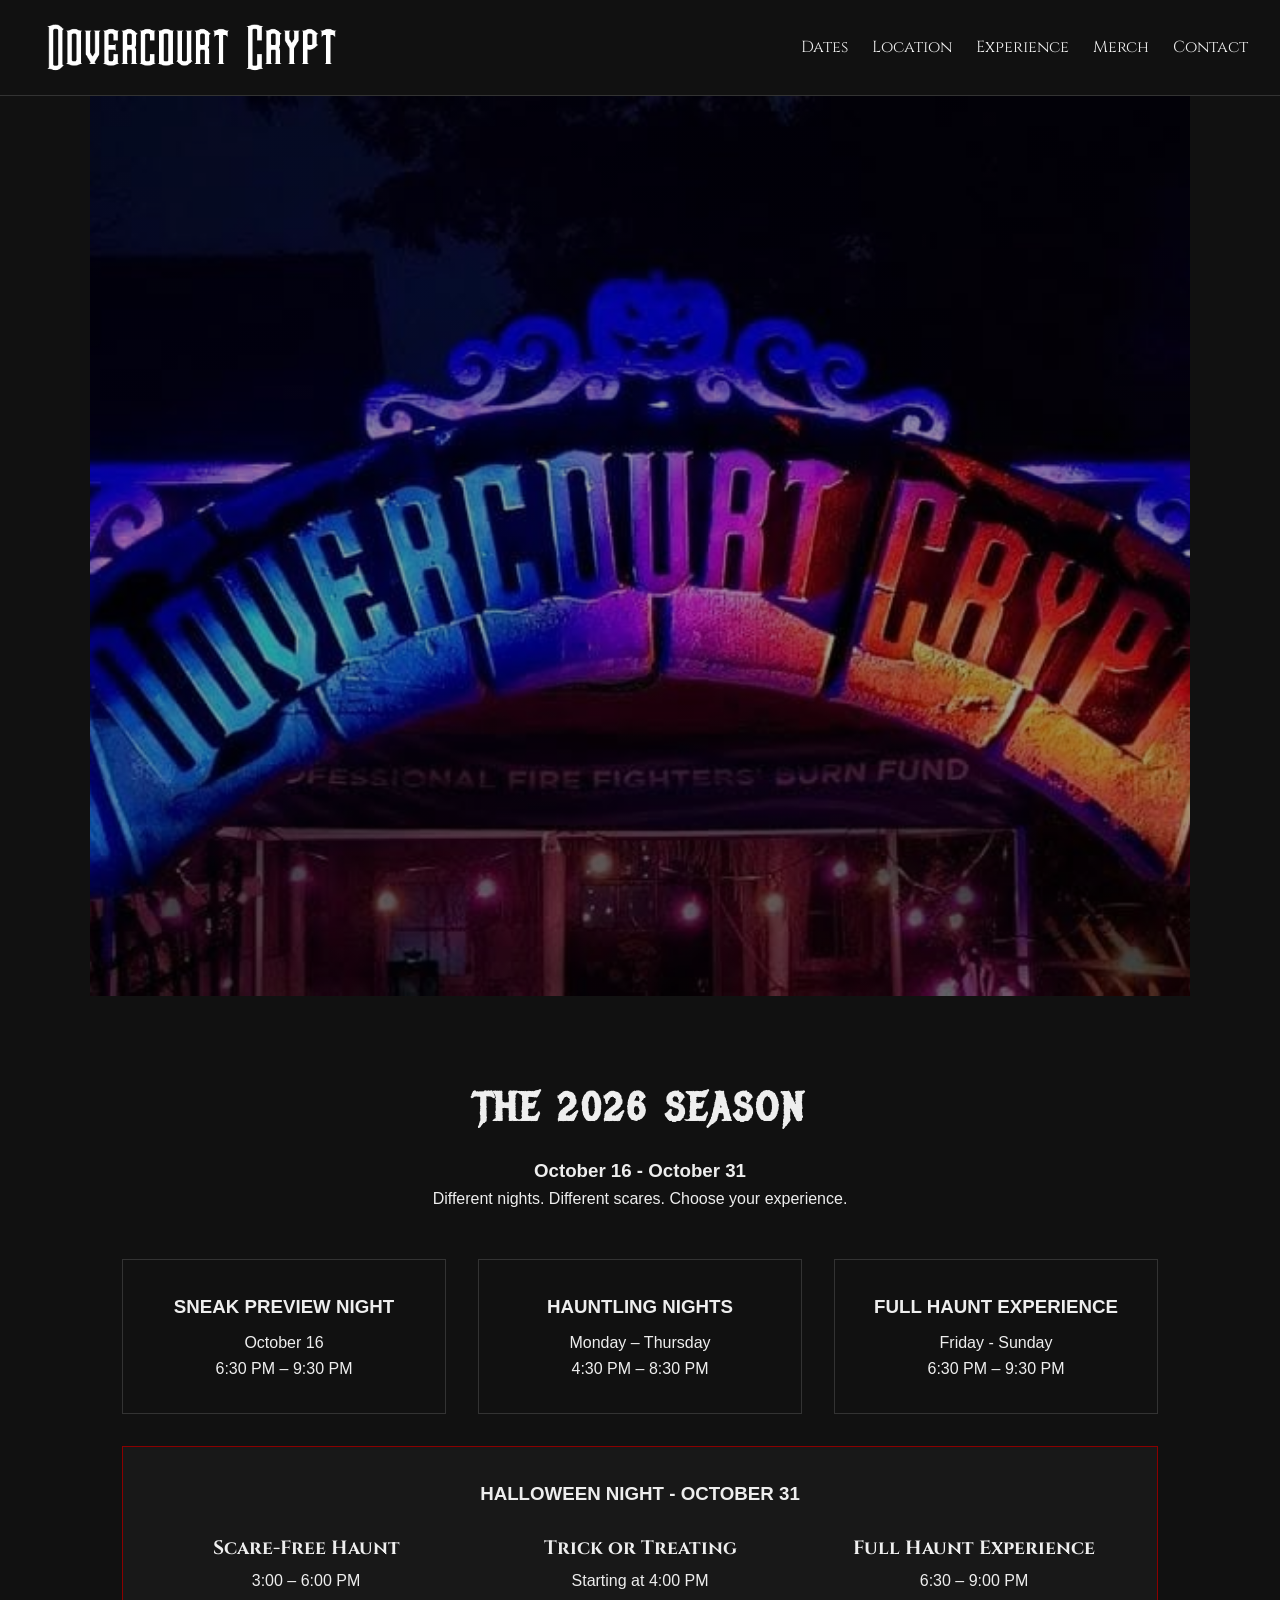
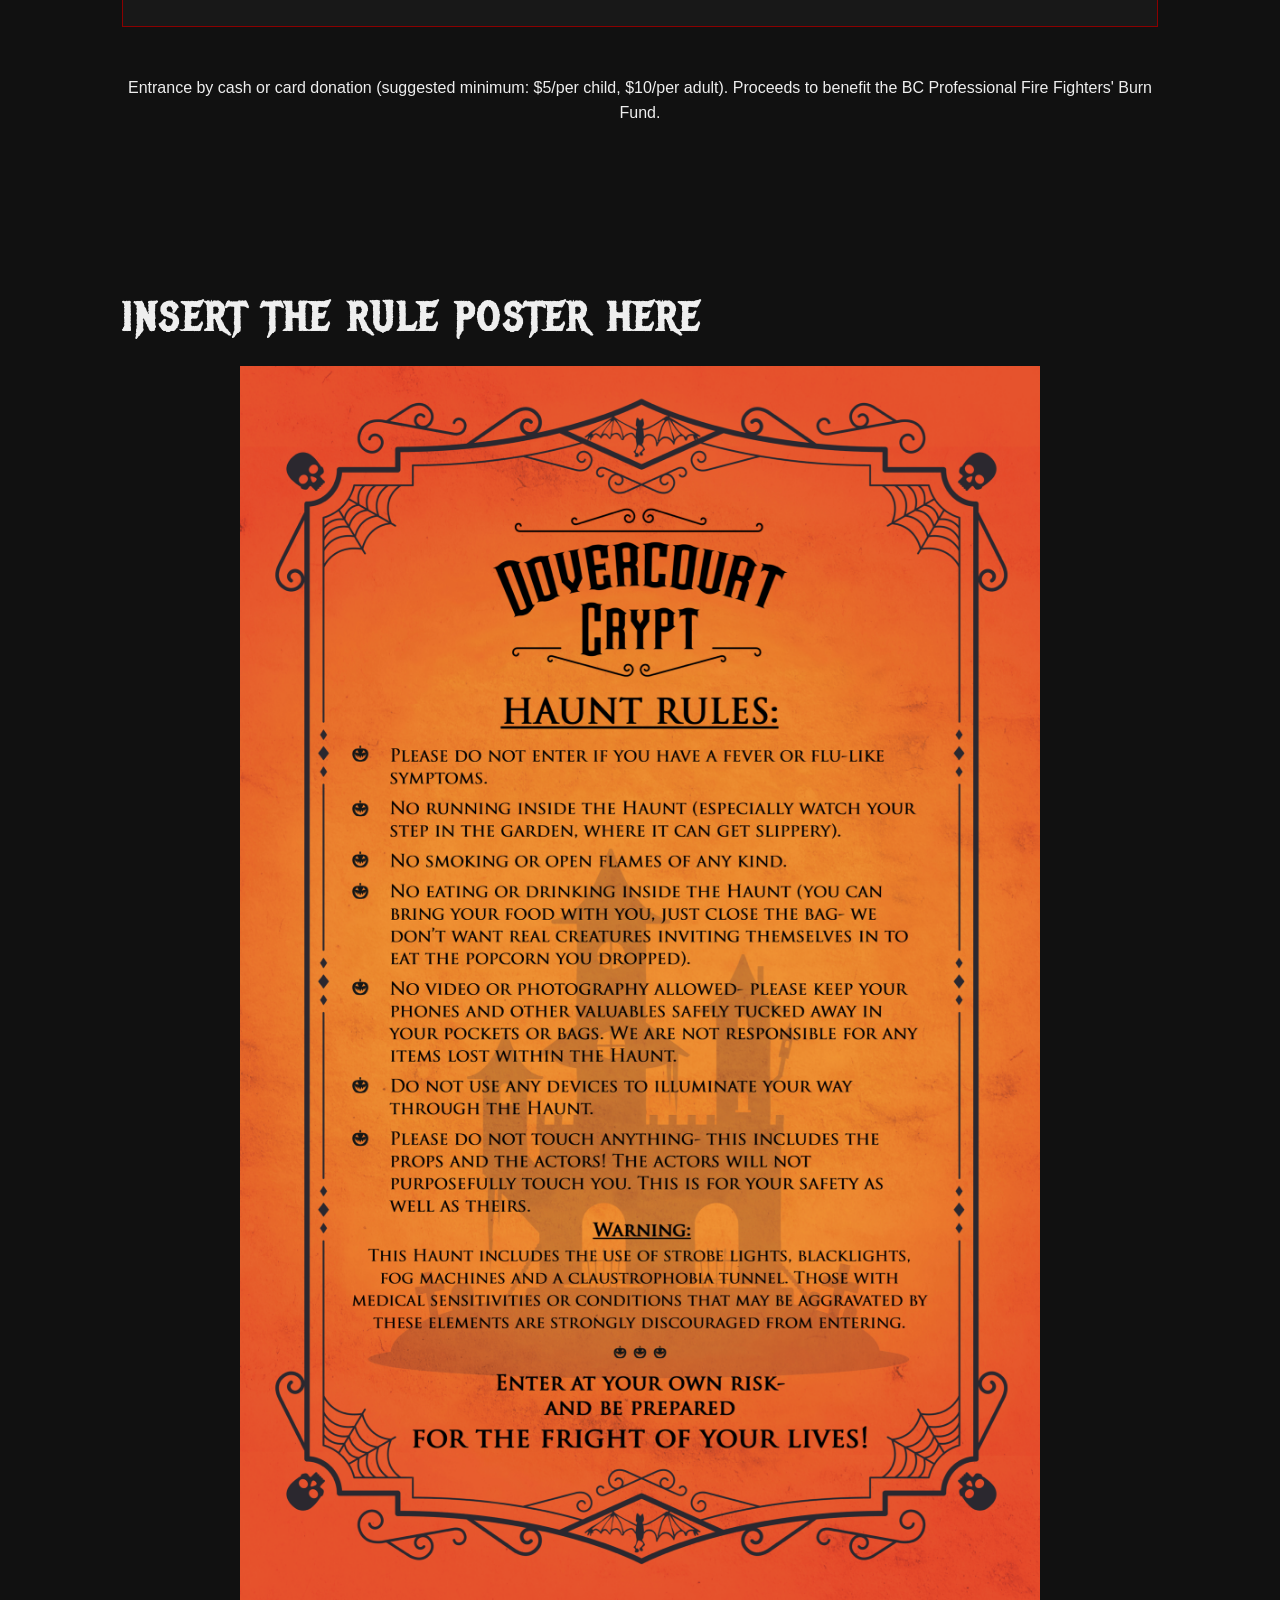
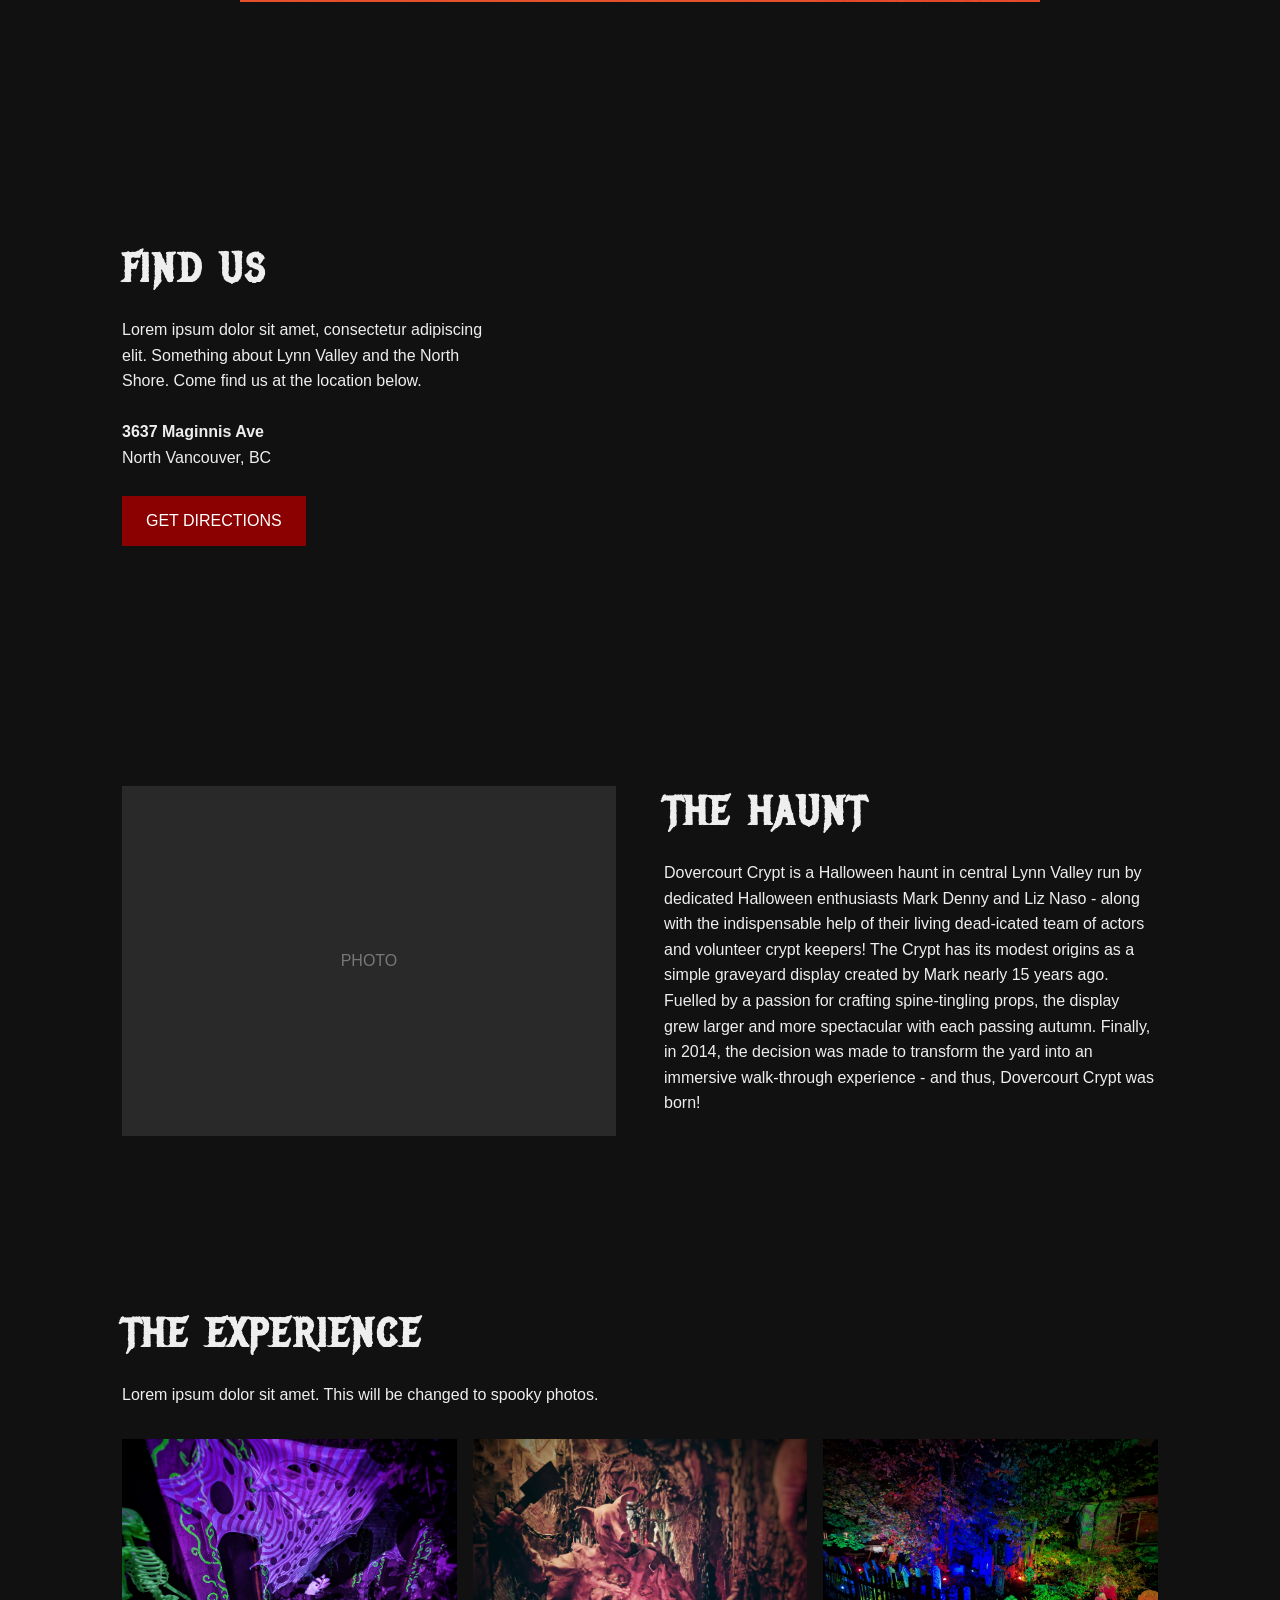
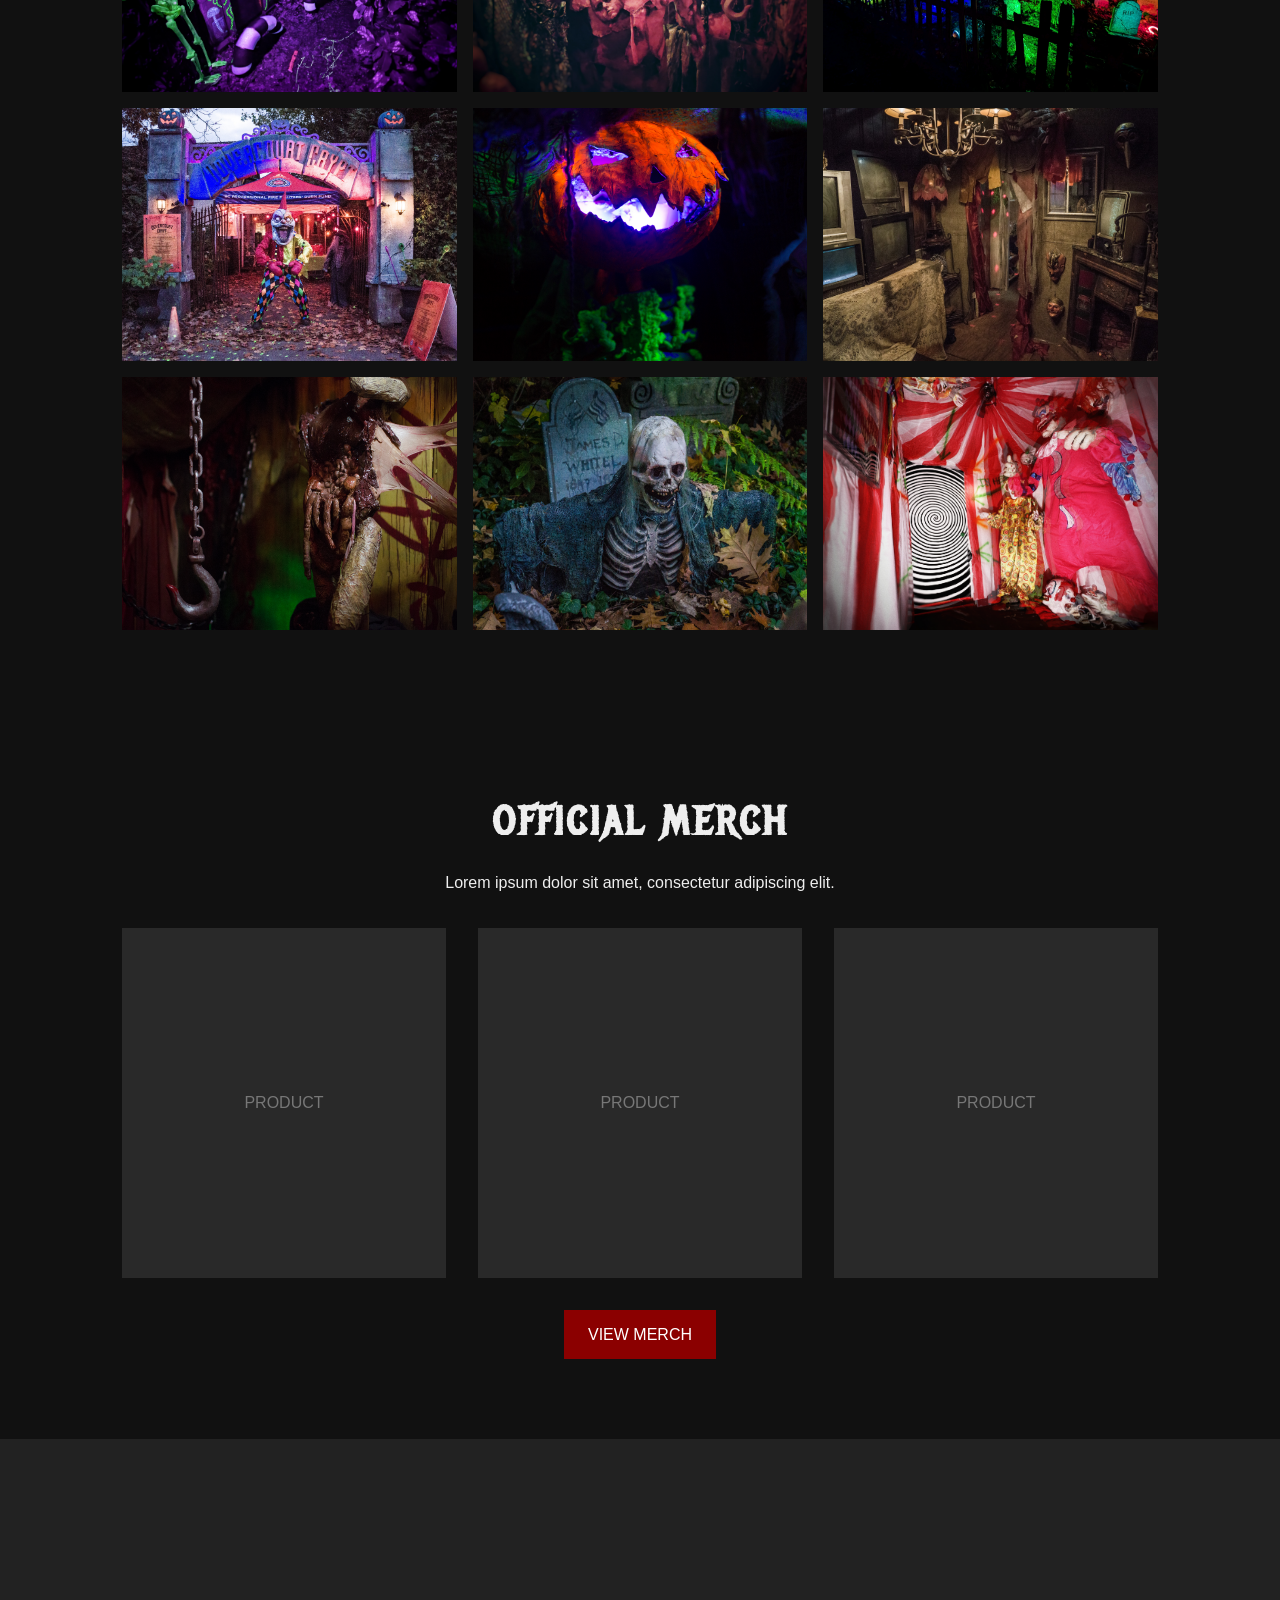
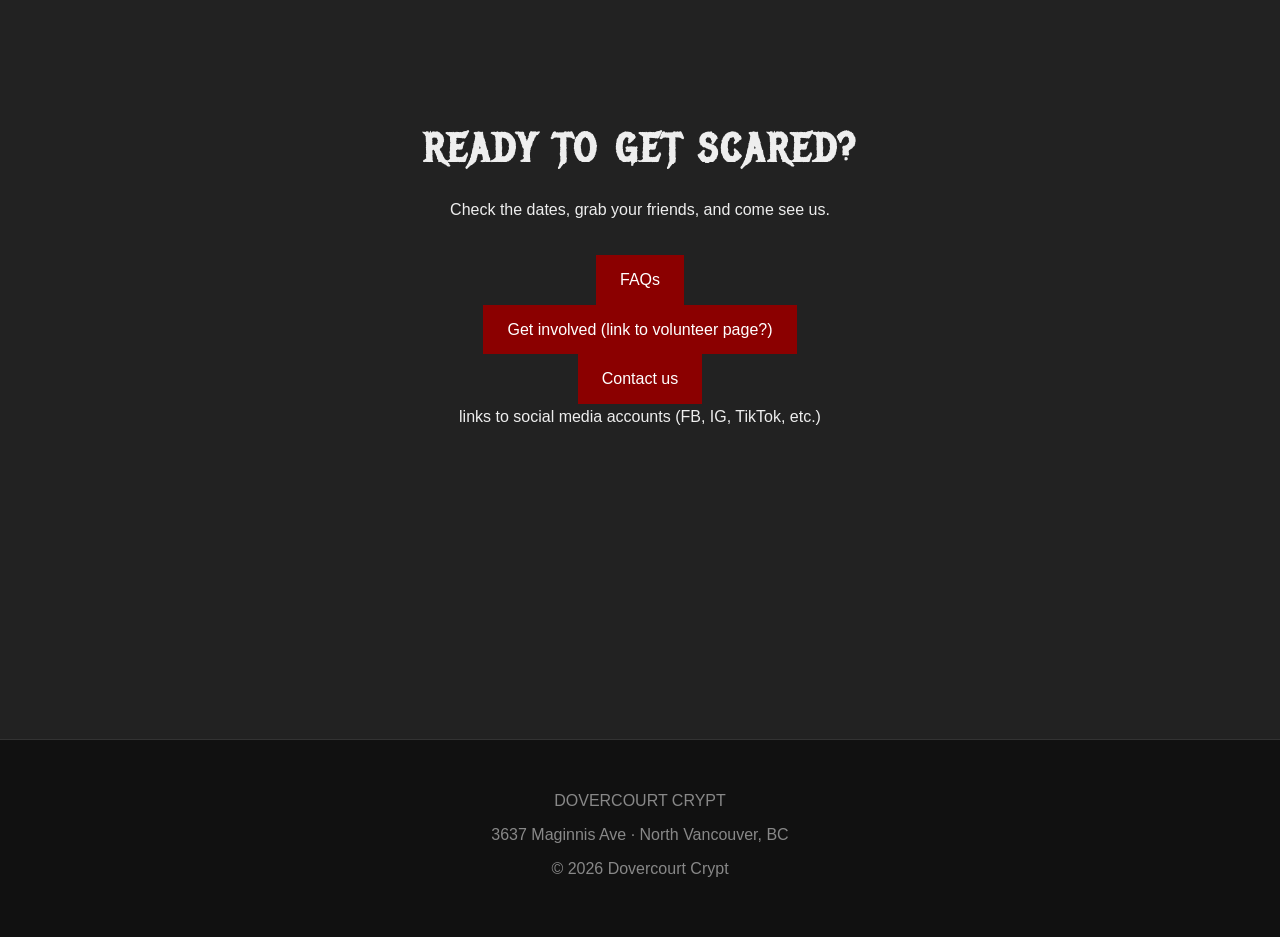
<file: index.html>
<!DOCTYPE html>
<html lang="en">

<head>
    <meta charset="UTF-8">
    <meta name="viewport" content="width=device-width, initial-scale=1.0">

    <title>Dovercourt Crypt</title>
    <link rel="preconnect" href="https://fonts.googleapis.com">
    <link rel="preconnect" href="https://fonts.gstatic.com" crossorigin>
    <link href="https://fonts.googleapis.com/css2?family=Cinzel:wght@400..900&family=Metal+Mania&display=swap"
        rel="stylesheet">
    <link rel="stylesheet" href="style.css">
    <script src="script.js" defer></script>
</head>

<body>

    <!-- NAVIGATION -->
    <header>
        <div class="logo">
            <img src="assets/logos/Dovercourt Crypt Logo (Straight).png" alt="Dovercourt Crypt Logo">
        </div>

        <nav>
            <a href="#dates">Dates</a>
            <a href="#location">Location</a>
            <a href="#experience">Experience</a>
            <a href="#merch">Merch</a>
            <a href="contact.html">Contact</a>
        </nav>
    </header>


    <main>

        <!-- HERO -->
        <section class="hero">
            <!-- <h1>ENTER IF YOU DARE</h1>

            <p>
                Lorem ipsum dolor sit amet, consectetur adipiscing elit.
                Something terrifying awaits you in the darkness.
            </p>

            <a href="#dates" class="button">
                PLAN YOUR VISIT
            </a> -->
        </section>


        <!-- BASIC INFO -->
        <section class="info" id="dates">

            <h2>THE 2026 SEASON</h2>
            <h3>October 16 - October 31</h3>

            <p>
                Different nights. Different scares. Choose your experience.
            </p>

            <div class="info-grid">

                <div class="info-card">
                    <h3>SNEAK PREVIEW NIGHT</h3>
                    <p>October 16</p>
                    <p>6:30 PM – 9:30 PM</p>
                </div>

                <div class="info-card">
                    <h3>HAUNTLING NIGHTS</h3>
                    <p>Monday – Thursday</p>
                    <p>4:30 PM – 8:30 PM</p>
                </div>

                <div class="info-card">
                    <h3>FULL HAUNT EXPERIENCE</h3>
                    <p>Friday - Sunday</p>
                    <p>6:30 PM – 9:30 PM</p>
                </div>

                <div class="info-card-extended">
                    <h3>HALLOWEEN NIGHT - OCTOBER 31</h3>
                    <div class="halloween-schedule">
                        <div>
                            <strong>Scare-Free Haunt</strong>
                            <p>3:00 – 6:00 PM</p>
                        </div>

                        <div>
                            <strong>Trick or Treating</strong>
                            <p>Starting at 4:00 PM</p>
                        </div>

                        <div>
                            <strong>Full Haunt Experience</strong>
                            <p>6:30 – 9:00 PM</p>
                        </div>
                    </div>
                </div>
            </div>

            <p>
                Entrance by cash or card donation (suggested minimum: $5/per child, $10/per adult). Proceeds to benefit the BC Professional Fire Fighters' Burn Fund.
            </p>
        </section>

        <!-- RULES -->
        <section id="rules" class="rules">
            <div>
                <h2>INSERT THE RULE POSTER HERE</h2>
                <img src="assets/Haunt Rules Poster.png" title="Dovercourt Crypt House Rules">
            </div>
        </section>


        <!-- LOCATION -->
        <section id="location" class="location">

            <div>
                <h2>FIND US</h2>

                <p>
                    Lorem ipsum dolor sit amet, consectetur adipiscing elit. Something about Lynn Valley and the North
                    Shore.
                    Come find us at the location below.
                </p>

                <br>

                <p>
                    <strong>3637 Maginnis Ave</strong><br>
                    North Vancouver, BC
                </p>

                <br>

                <a href="https://www.google.com/maps/search/?api=1&query=Dovercourt%20Crypt" class="button">
                    GET DIRECTIONS
                </a>
            </div>

            <div class="">
                <iframe
                    src="https://www.google.com/maps/embed?pb=!1m18!1m12!1m3!1d2599.519228030212!2d-123.03753512338581!3d49.34232036652907!2m3!1f0!2f0!3f0!3m2!1i1024!2i768!4f13.1!3m3!1m2!1s0x54867b00262c3829%3A0x7e2547073161b3d8!2sDovercourt%20Crypt!5e0!3m2!1sen!2sca!4v1790557096757!5m2!1sen!2sca"
                    width="600" height="450" style="border:0;" allowfullscreen="" loading="lazy"
                    referrerpolicy="strict-origin-when-cross-origin"></iframe>
            </div>

        </section>


        <!-- ABOUT -->
        <section class="about">

            <div class="placeholder-image">
                PHOTO
            </div>

            <div>
                <h2>THE HAUNT</h2>

                <p>
                    Dovercourt Crypt is a Halloween haunt in central Lynn Valley run by dedicated Halloween enthusiasts
                    Mark Denny and Liz Naso - along with the indispensable help of their living dead-icated team of
                    actors and volunteer crypt keepers!
                    The Crypt has its modest origins as a simple graveyard display created by Mark nearly 15 years ago.
                    Fuelled by a passion for crafting spine-tingling props, the display grew larger and more spectacular
                    with each passing autumn. Finally, in 2014, the decision was made to transform the yard into an
                    immersive walk-through experience - and thus, Dovercourt Crypt was born!

                </p>

                <br>

                <p>
                    <!-- Over the years since, the Crypt has evolved into the thrilling fright fest it is today, drawing
                    brave mortals from all across the Lower Mainland to test their courage. Featuring a ghastly lineup
                    of unique and terrifying rooms, a full cast of spine-chilling actors, and the notorious
                    claustrophobia tunnel, even the most daring haunt-goers are in for the fright of their lives. 🎃
                    Admission to Dovercourt Crypt is by donation, with proceeds to benefit the BC Professional Fire
                    Fighters' Burn Fund. The money raised goes toward supporting burn survivors and funding vital
                    recovery programs across British Columbia. So gather your bravest friends, and venture into the
                    Crypt this Halloween season- it’s for a frightfully good cause, after all! -->

                </p>
            </div>

        </section>


        <!-- EXPERIENCE / GALLERY -->
        <section id="experience">

            <h2>THE EXPERIENCE</h2>

            <p>
                Lorem ipsum dolor sit amet. This will be changed to spooky photos.
            </p>

            <div class="gallery">
                <button><img src="images/1000000792.jpg" alt="Gallery Image 1"
                        onclick="openModal('modal1', src)"></button>
                <button><img src="images/1000008956.jpg" alt="Gallery Image 2"
                        onclick="openModal('modal1', src)"></button>
                <button><img src="images/PXL_20251021_033023229.jpg" alt="Gallery Image 3"
                        onclick="openModal('modal1', src)"></button>
                <button><img src="images/394570259_10163297345814972_3752163770449627438_n.jpg" alt="Gallery Image 4"
                        onclick="openModal('modal1', src)"></button>
                <button><img src="images/IMG_0278-2.jpg" alt="Gallery Image 5" alt="Gallery Image 5"
                        onclick="openModal('modal1', src)"></button>
                <button><img src="images/394597563_10163297312034972_493182413189624764_n.jpg" alt="Gallery Image 6"
                        onclick="openModal('modal1', src)"></button>
                <button><img src="images/IMG_0213-2.jpg" alt="Gallery Image 7"
                        onclick="openModal('modal1', src)"></button>
                <button><img src="images/394553433_10163297304924972_4235650388446763446_n.jpg" alt="Gallery Image 8"
                        onclick="openModal('modal1', src)"></button>
                <button><img src="images/1000010734.png" alt="Gallery Image 9"
                        onclick="openModal('modal1', src)"></button>
            </div>
        </section>

        <!-- MODAL IMAGE -->
        <div id="modal1" class="modal">
            <span class="close" onclick="closeModal('modal1')">&times;</span>
            <img id=modal-img alt="Gallery image" class="modal-content">
        </div>

        <!-- MERCH -->
        <section class="merch" id="merch">

            <h2>OFFICIAL MERCH</h2>

            <p>
                Lorem ipsum dolor sit amet, consectetur adipiscing elit.
            </p>

            <div class="merch-grid">

                <div class="placeholder-image">
                    PRODUCT
                </div>

                <div class="placeholder-image">
                    PRODUCT
                </div>

                <div class="placeholder-image">
                    PRODUCT
                </div>

            </div>

            <a href="shop.html" class="button">
                VIEW MERCH
            </a>

        </section>


        <!-- FINAL CTA -->
        <section class="hero final-cta">

            <h2>READY TO GET SCARED?</h2>

            <p>
                Check the dates, grab your friends, and come see us.
            </p>

            <a href="faq.html" class="button">
                FAQs
            </a>

            <a href="" class="button">
                Get involved (link to volunteer page?)
            </a>

            <a href="contact.html" class="button">
                Contact us
            </a>
            <p>
                links to social media accounts (FB, IG, TikTok, etc.)
            </p>
        </section>

    </main>


    <!-- FOOTER -->
    <footer id="footer">

        <p>DOVERCOURT CRYPT</p>

        <p>
            3637 Maginnis Ave · North Vancouver, BC
        </p>

        <p>
            © 2026 Dovercourt Crypt
        </p>

    </footer>

</body>

</html>
</file>
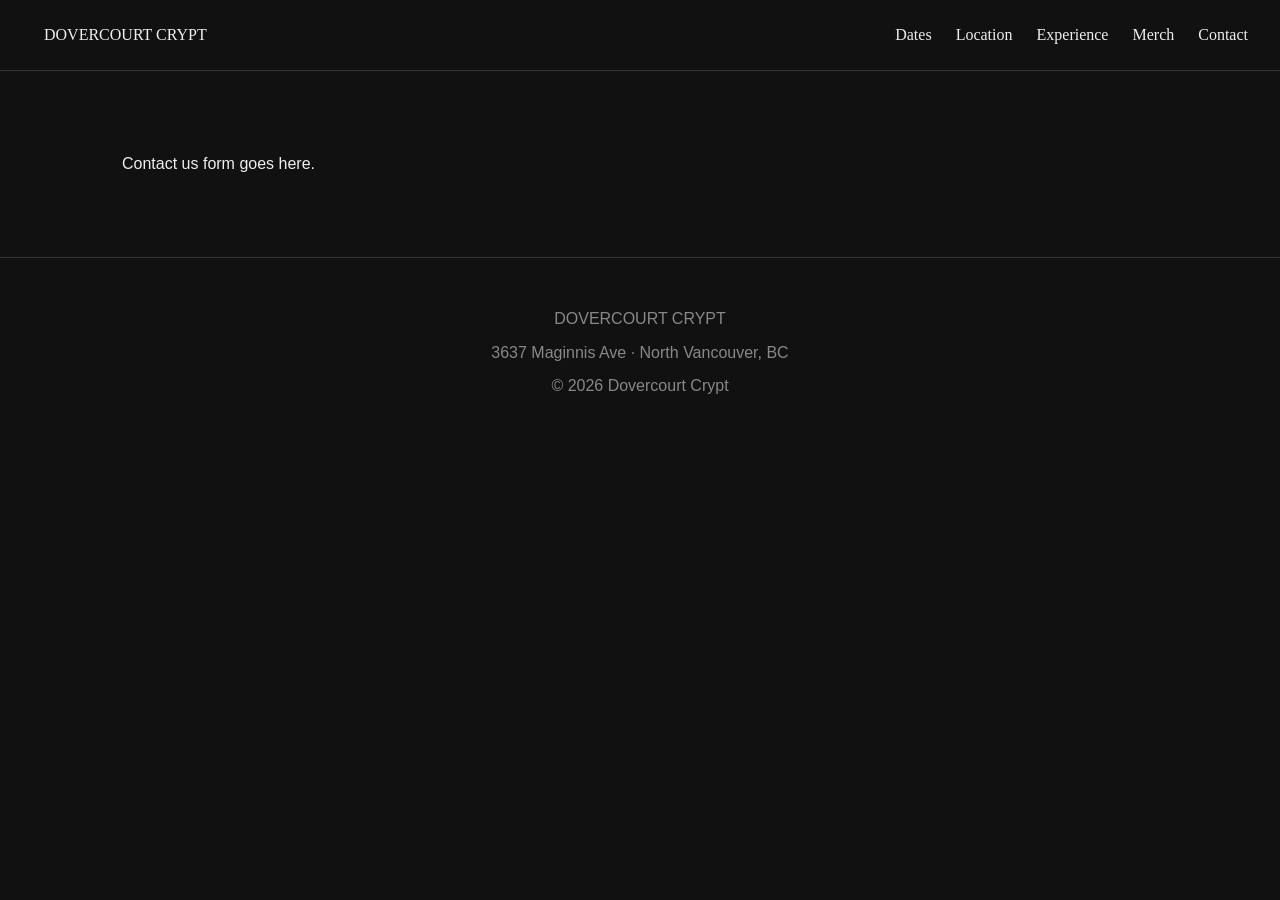
<file: contact.html>
<!DOCTYPE html>
<html lang="en">

<head>
    <meta charset="UTF-8">
    <meta name="viewport" content="width=device-width, initial-scale=1.0">

    <title>Dovercourt Crypt</title>
    <link rel="stylesheet" href="style.css">
    <script src="script.js" defer></script>
</head>

<body>

    <!-- NAVIGATION -->
    <header>
        <div class="logo">
            DOVERCOURT CRYPT
        </div>

        <nav>
            <a href="#dates">Dates</a>
            <a href="#location">Location</a>
            <a href="#experience">Experience</a>
            <a href="#merch">Merch</a>
            <a href="contact.html">Contact</a>
        </nav>
    </header>


   <main>
    <section>
        <p>Contact us form goes here.</p>
    </section>
   </main>


    <!-- FOOTER -->
    <footer id="footer">

        <p>DOVERCOURT CRYPT</p>

        <p>
            3637 Maginnis Ave · North Vancouver, BC
        </p>

        <p>
            © 2026 Dovercourt Crypt
        </p>

    </footer>

</body>

</html>
</file>
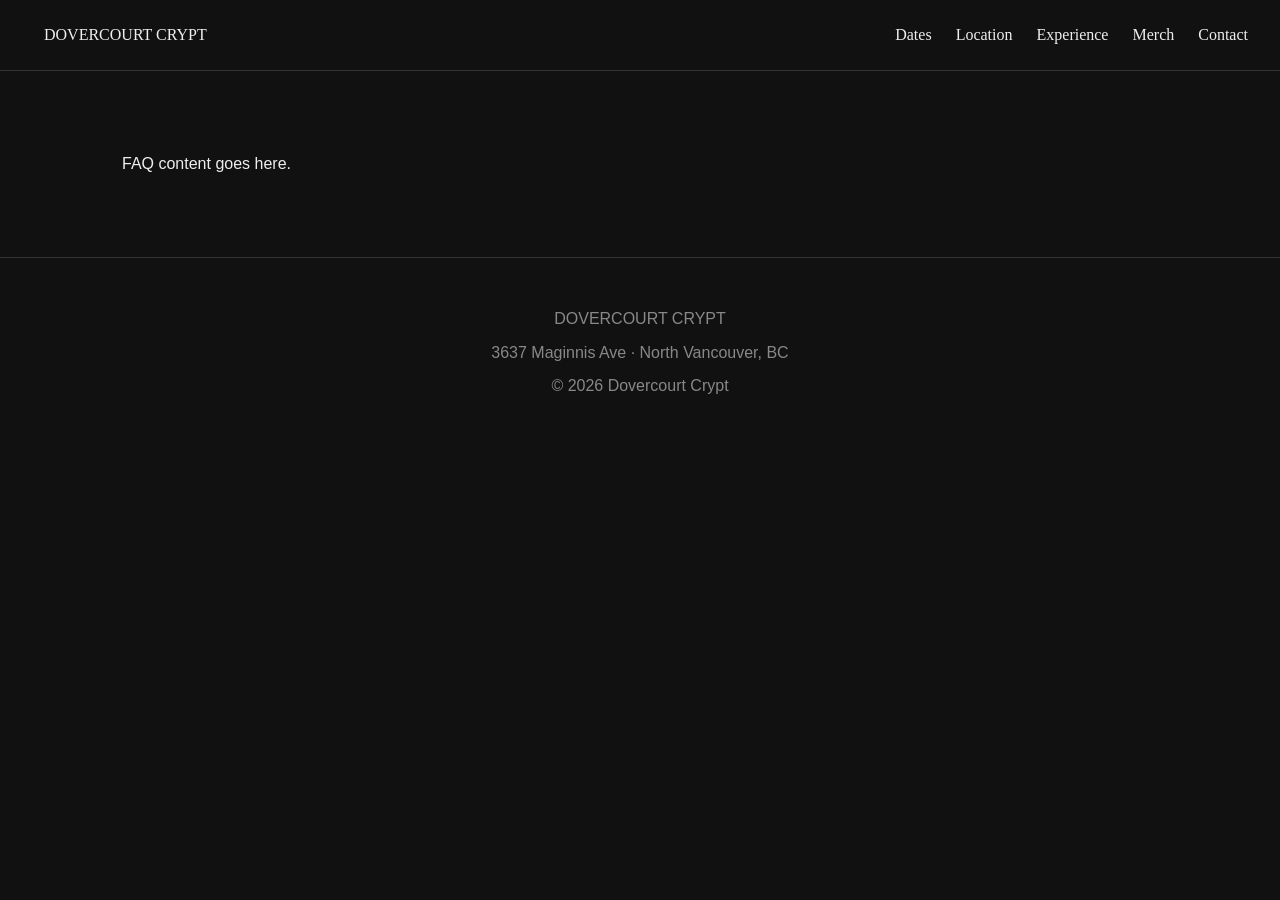
<file: faq.html>
<!DOCTYPE html>
<html lang="en">

<head>
    <meta charset="UTF-8">
    <meta name="viewport" content="width=device-width, initial-scale=1.0">

    <title>Dovercourt Crypt</title>
    <link rel="stylesheet" href="style.css">
    <script src="script.js" defer></script>
</head>

<body>

    <!-- NAVIGATION -->
    <header>
        <div class="logo">
            DOVERCOURT CRYPT
        </div>

        <nav>
            <a href="#dates">Dates</a>
            <a href="#location">Location</a>
            <a href="#experience">Experience</a>
            <a href="#merch">Merch</a>
            <a href="contact.html">Contact</a>
        </nav>
    </header>


   <main>
    <section>
        <p>FAQ content goes here.</p>
    </section>
   </main>


    <!-- FOOTER -->
    <footer id="footer">

        <p>DOVERCOURT CRYPT</p>

        <p>
            3637 Maginnis Ave · North Vancouver, BC
        </p>

        <p>
            © 2026 Dovercourt Crypt
        </p>

    </footer>

</body>

</html>
</file>
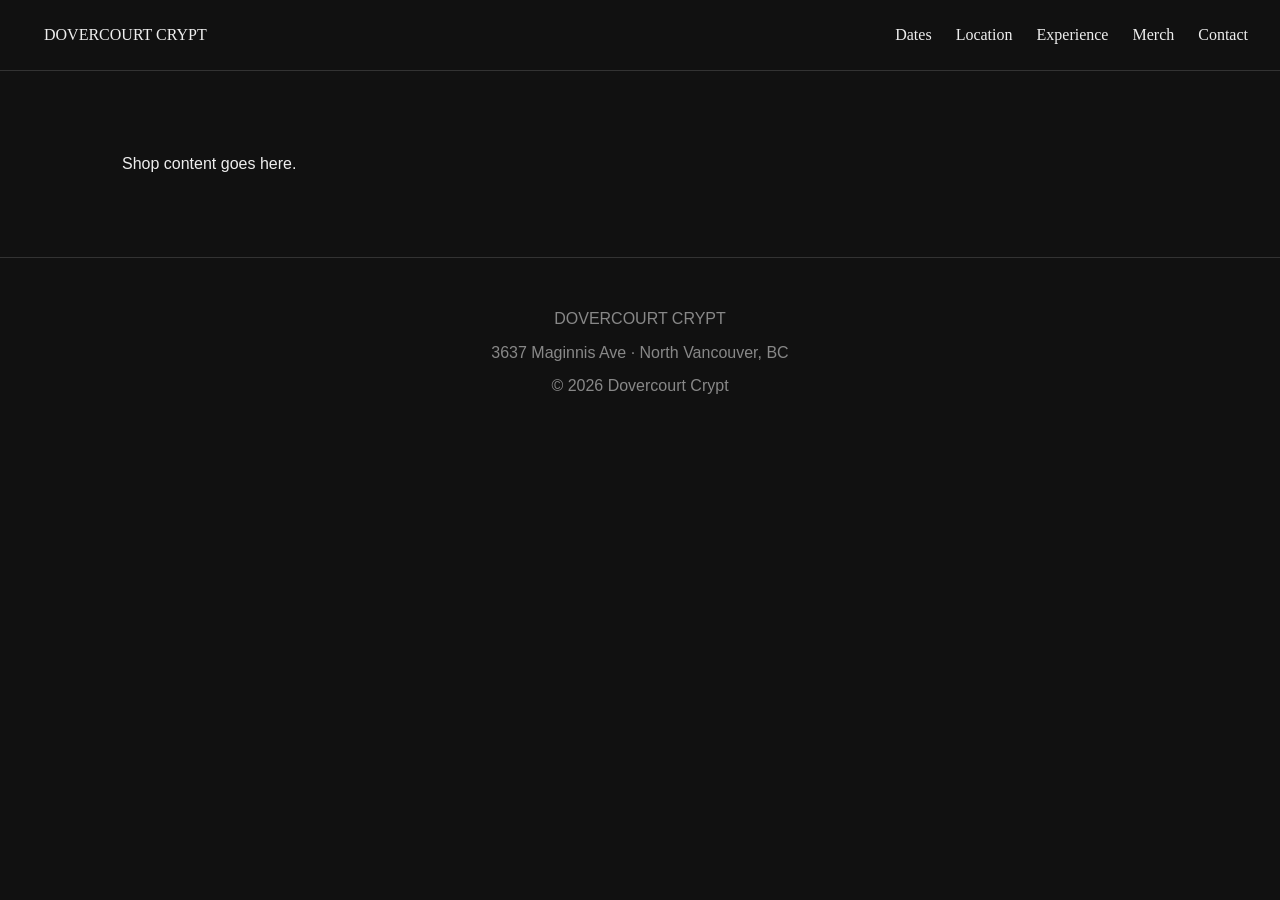
<file: shop.html>
<!DOCTYPE html>
<html lang="en">

<head>
    <meta charset="UTF-8">
    <meta name="viewport" content="width=device-width, initial-scale=1.0">

    <title>Dovercourt Crypt</title>
    <link rel="stylesheet" href="style.css">
    <script src="script.js" defer></script>
</head>

<body>

    <!-- NAVIGATION -->
    <header>
        <div class="logo">
            DOVERCOURT CRYPT
        </div>

        <nav>
            <a href="#dates">Dates</a>
            <a href="#location">Location</a>
            <a href="#experience">Experience</a>
            <a href="#merch">Merch</a>
            <a href="contact.html">Contact</a>
        </nav>
    </header>


   <main>
    <section>
        <p>Shop content goes here.</p>
    </section>
   </main>


    <!-- FOOTER -->
    <footer id="footer">

        <p>DOVERCOURT CRYPT</p>

        <p>
            3637 Maginnis Ave · North Vancouver, BC
        </p>

        <p>
            © 2026 Dovercourt Crypt
        </p>

    </footer>

</body>

</html>
</file>
<file: style.css>
/* =========================================
   RESET / BASICS
========================================= */

* {
    box-sizing: border-box;
    margin: 0;
    padding: 0;
}

html {
    scroll-behavior: smooth;
}

body {
    font-family: Arial, sans-serif;
    background: #111;
    color: #eee;
    line-height: 1.6;
}

img {
    display: block;
    max-width: 100%;
}

a {
    color: inherit;
    text-decoration: none;
}

section h2 {
    /* font-family: "Cinzel", serif; */
    font-family: "Metal Mania", serif;
    font-weight: 700;
    font-size: 2.5rem;
    letter-spacing: 0.08em;
}

/* =========================================
   NAVIGATION
========================================= */

header {
    padding: 1rem 2rem;
font-family: "Cinzel", serif;
    display: flex;
    justify-content: space-between;
    align-items: center;

    
    border-bottom: 1px solid #333;
}
.logo {
    
    padding: 0.4rem 0.75rem;
}

.logo img {
    height: 50px;
    width: auto;
    display: block;
    filter: invert(1);
}



nav {
    display: flex;
    gap: 1.5rem;
}

nav a:hover {
    color: #aaa;
}


/* =========================================
   HERO
========================================= */

.hero {
    height: 100vh;

    display: flex;
    flex-direction: column;
    justify-content: center;
    align-items: center;

    text-align: center;

    padding: 4rem 2rem;

    background-image:
        linear-gradient(rgba(0, 0, 0, 0.35), rgba(0, 0, 0, 0.35)),
        url("image.jpg");

    background-size: cover;
    background-position: center;

    position: sticky;
    top: 0;

    z-index: 0;
}

main {
    position: relative;
    z-index: 1;
}

.hero h1 {
    font-size: 4rem;
    margin-bottom: 1rem;
}

.hero p {
    max-width: 600px;
    margin-bottom: 2rem;
}


/* =========================================
   BUTTONS
========================================= */

.button {
    display: inline-block;

    padding: 0.75rem 1.5rem;

    background: #8b0000;
    color: white;

    transition: background 0.2s ease;
}

.button:hover {
    background: #b00000;
}


/* =========================================
   GENERAL SECTIONS
========================================= */

section {
    padding: 5rem 2rem;

    max-width: 1100px;
    margin: 0 auto;
}

section h2 {
    font-size: 2.5rem;
    margin-bottom: 1rem;
}


/* =========================================
   BASIC INFO
========================================= */

.info {
    position: relative;
    z-index: 1;

    background: #111;

    text-align: center;
}

.info-grid {
    display: grid;

    grid-template-columns: repeat(3, 1fr);

    gap: 2rem;

    margin-top: 3rem;
    margin-bottom: 3rem;
}

.info-card {
    padding: 2rem;

    border: 1px solid #333;
}

.info-card h3 {
    margin-bottom: 0.5rem;
}

.info-card-extended {
      grid-column: 1 / -1;

    padding: 2rem;

    border: 1px solid #8b0000;

    background: #181818;
}

.halloween-schedule {
    display: grid;
    grid-template-columns: repeat(3, 1fr);
    gap: 2rem;
    margin-top: 1.5rem;
}

.halloween-schedule > div {
    text-align: center;
}

.halloween-schedule strong {
    display: block;
    font-family: "Cinzel", serif;
    font-size: 1.2rem;
    margin-bottom: 0.25rem;
}

/* =========================================
   RULES
========================================= */

.rules img {
    width: 100%;
    max-width: 800px;
    margin: 0 auto;
}

/* =========================================
   LOCATION
========================================= */

.location {
    display: grid;

    grid-template-columns: 1fr 1fr;

    gap: 3rem;

    align-items: center;
}


/* =========================================
   ABOUT
========================================= */

.about {
    display: grid;

    grid-template-columns: 1fr 1fr;

    gap: 3rem;

    align-items: center;
}


/* =========================================
   PLACEHOLDER IMAGES
========================================= */

.placeholder-image {
    min-height: 350px;

    background: #292929;
    
    display: flex;
    align-items: center;
    justify-content: center;

    color: #777;
}


/* =========================================
   GALLERY
========================================= */

.gallery {
    display: grid;

    grid-template-columns: repeat(3, 1fr);

    gap: 1rem;
    margin-top: 2rem;
}

.gallery button {
    border: none;
    padding: 0;
    background: none;
    cursor: pointer;
}
.gallery img {
    width: 100%;
    height: 253px;
    object-fit: cover; 
    transition: transform 0.5s, filter 0.5s;
}
.gallery img:hover {
    transform: translateY(-20px);
    filter: brightness(2);
}


/* ==========================================================================
        MODAL IMAGE
   ========================================================================== */

/* The Modal (background) */
.modal {
  display: none;
  position: fixed;
  z-index: 1000;
  left: 0;
  top: 0;
  width: 100%;
  height: 100%;
  background-color: rgba(0, 0, 0, 0.8);
  align-items: center;
  justify-content: center;
  transition: opacity 0.5s ease;
}

/* Modal content (image) */
.modal-content {
  position: relative;
  width: 75%;
  height: auto;
  max-width: 90%;
  max-height: 90%;
  border-radius: 5px;
  overflow: hidden;
  animation: zoomIn 0.5s;
}

@keyframes zoomIn {
  from {transform: scale(0.6);}
  to {transform: scale(1);}
}

.modal.show {
  display: flex;
  opacity: 1;
}
.close {
  position: absolute;
  top: 10px;
  right: 25px;
  color: #ffffff;
  font-size: 35px;
  font-weight: bold;
  cursor: pointer;
  transition: transform 0.3s;
}

/* =========================================
   MERCH
========================================= */

.merch {
    text-align: center;
}

.merch-grid {
    display: grid;

    grid-template-columns: repeat(3, 1fr);

    gap: 2rem;

    margin: 2rem 0;
}


/* =========================================
   FINAL CTA
========================================= */

.final-cta {
    max-width: none;
    margin: 0;

    background: #222;
}


/* =========================================
   FOOTER
========================================= */

footer {
    padding: 3rem 2rem;

    text-align: center;

    border-top: 1px solid #333;

    color: #888;
}

footer p {
    margin-bottom: 0.5rem;
}


/* =========================================
   MOBILE
========================================= */

@media (max-width: 700px) {

    header {
        flex-direction: column;
        gap: 1rem;
    }

.logo img {
        height: 40px;
    }

    nav {
        gap: 1rem;
        flex-wrap: wrap;
        justify-content: center;
    }

    .hero h1 {
        font-size: 2.5rem;
    }

    .info-grid,
    .location,
    .about,
    .gallery,
    .merch-grid {
        grid-template-columns: 1fr;
    }

    section {
        padding: 3rem 1.5rem;
    }

    section h2 {
        font-size: 2rem;
    }

    .halloween-schedule {
        grid-template-columns: 1fr;
        gap: 1.5rem;
    }
}
</file>
